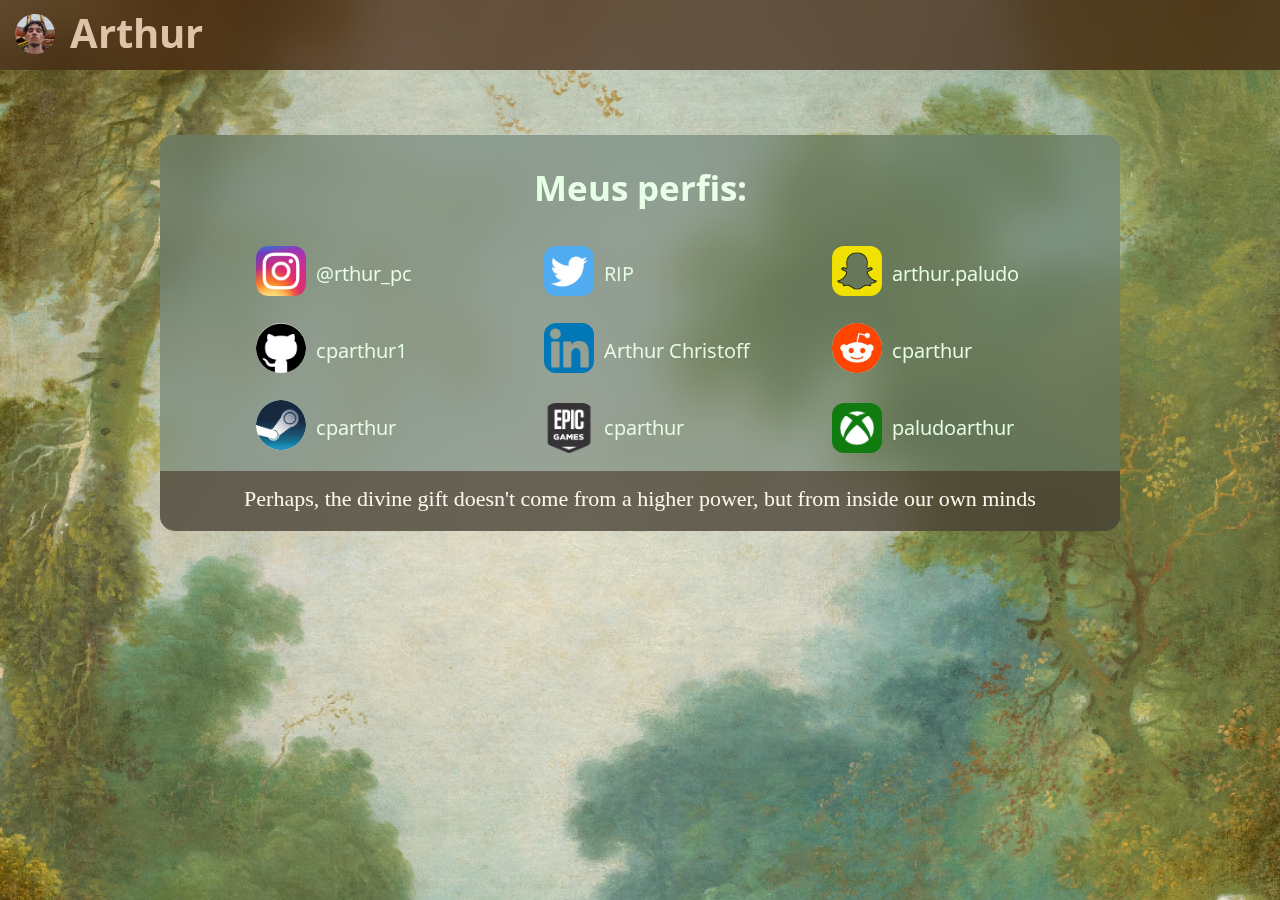
<file: index.html>
<!DOCTYPE html>
<html lang="pt-br">
<head>
    <title>Hello world</title>
    <link rel="icon" type="image/x-icon" href="./icons/favicon.png">
    <meta charset="UTF-8">
    <link rel="stylesheet" href="style.css">
    <script src="script.js"></script>
</head>
<body class="body">
    <!-- Global site tag (gtag.js) - Google Analytics -->
<script async src="https://www.googletagmanager.com/gtag/js?id=G-PTRZ2T0CQC"></script>
<script>
  window.dataLayer = window.dataLayer || [];
  function gtag(){dataLayer.push(arguments);}
  gtag('js', new Date());

  gtag('config', 'G-PTRZ2T0CQC');
</script>
    <div class="header">
        <a href="./Backup.html">
        <img class="icon" src="./icons/icon.png"/>
        </a>
        <h1 style="margin-top: 5px;">Arthur</h1>
    </div>
<!--Content block-->
    <div class="block">
    <h2 style="
    text-align: center;
    font-size: 35px;">Meus perfis:</h2>
    <div class="contenttab">
        <div class="contenttab2">
            <a href="https://www.instagram.com/rthur_pc/">
            <img src="./icons/insta.png" alt="instagram logo" class="socialicon">
            </a>
            <p>@rthur_pc</p>
        </div>
        <div class="contenttab2">
            <a href="./Twitter.html">
            <img src="./icons/twtr.png" alt="twitter logo" class="socialicon">
            </a>
            <p>RIP</p>
        </div>
        <div class="contenttab2">
            <a href="https://www.snapchat.com/add/arthur.paludo?share_id=2W7H7EaAP1E&locale=en-CA">
            <img src="./icons/snap.jpg" alt="snapchat logo" class="socialicon">
            </a>
            <p>arthur.paludo</p>
        </div>
    </div>
    <div class="contenttab">
        <div class="contenttab2">
            <a href="https://github.com/cparthur1/">
            <img src="./icons/git.png" alt="github logo" class="socialiconr">
            </a>
            <p>cparthur1</p>
        </div>
        <div class="contenttab2">
            <a href="https://www.linkedin.com/in/arthur-christoff-0b3183213/">
            <img src="./icons/in.png" alt="linkedin logo" class="socialicon">
            </a>
            <p>Arthur Christoff</p>
        </div>
        <div class="contenttab2">
            <a href="https://www.reddit.com/user/cparthur">
            <img src="./icons/reddit.jpg" alt="reddit logo" class="socialiconr">
            </a>
            <p>cparthur</p>
        </div>
    </div>
    <div class="contenttab">
        <div class="contenttab2">
            <a href="https://steamcommunity.com/id/cparthur/">
            <img src="./icons/steam.png" alt="steam logo" class="socialiconr">
            </a>
            <p>cparthur</p>
        </div>
        <div class="contenttab2">
            <img src="./icons/epic.png" alt="epic games logo" class="socialicon">
            <p>cparthur</p>
        </div>
        <div class="contenttab2">
            <img src="./icons/xbox.png" alt="xbox logo" class="socialicon">
            <p>paludoarthur</p>
        </div>
    </div>
    <!--trying to make a text center inside a div :(-->
    <div style="border-top-left-radius: 0;
    border-bottom-left-radius: 15px;
    border-bottom-right-radius: 15px;
    background-color: rgba(57, 35, 21, 0.506);
    color: rgb(252, 246, 236);
    font-size: 22px;
    margin-bottom: 0;
    backdrop-filter: blur;
    height: 50px;
    text-align: center;
    font-family: 'Times New Roman', Times, serif;
    vertical-align: bottom;
    padding: 0.5%;">
    <p style="margin: 0; margin-top: 10px;">Perhaps, the divine gift doesn't come from a higher power, but from inside our own minds</p>
    </div>
</div>
</body>
</html>
</file>
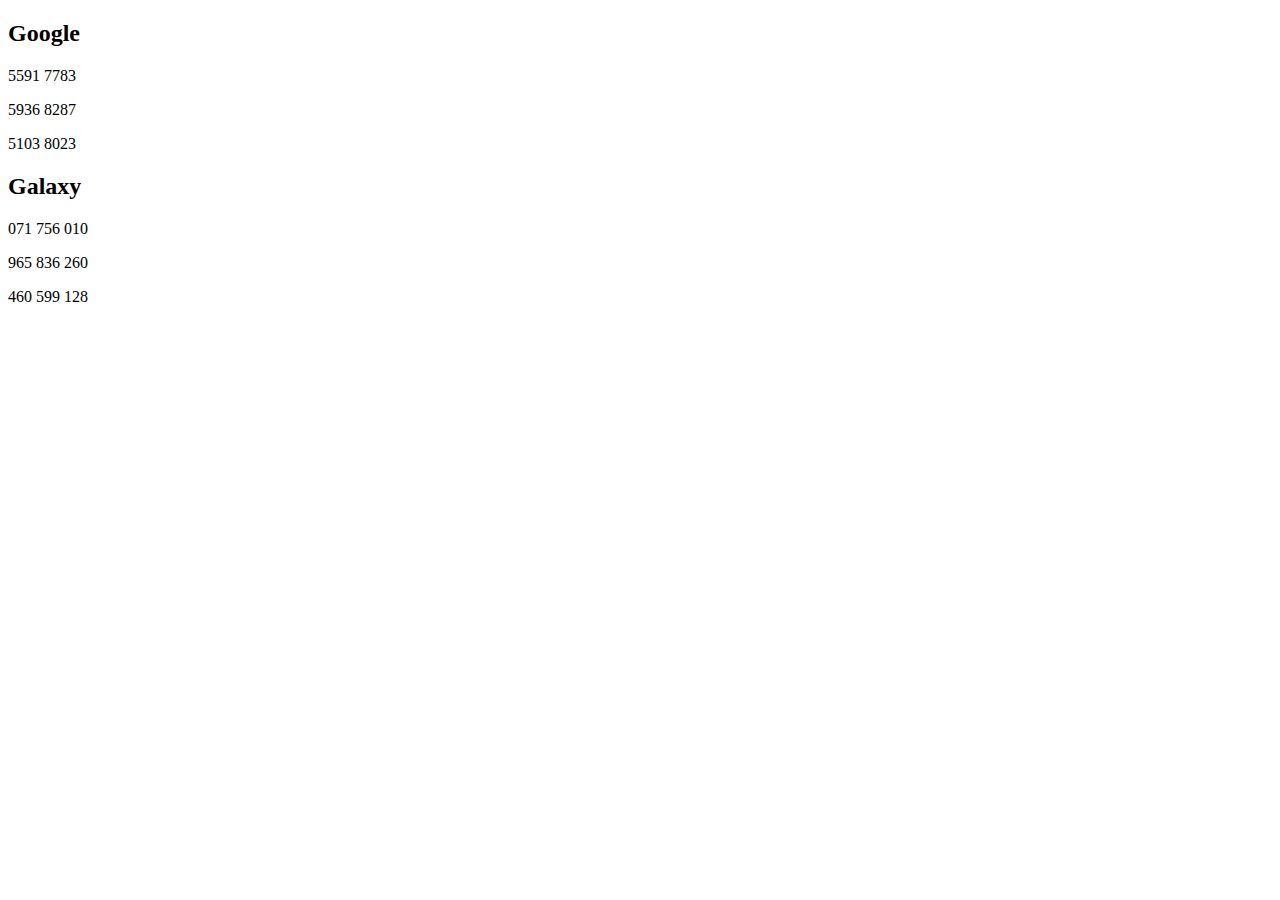
<file: Backup.html>
<!DOCTYPE html>
<html lang="pt-br">
<head>
    <title>Hello world</title>
    <link rel="icon" type="image/x-icon" href="./icons/favicon.png">
    <meta charset="UTF-8">
    <link rel="stylesheet" href="m_style.css">
    <script src="m_script.js"></script>
</head>
<body>
<h2>Google</h2>
<p>5591 7783</p>
<p>5936 8287</p>
<p>5103 8023</p>
<h2>Galaxy</h2>
<p>071 756 010</p>
<p>965 836 260</p>
<p>460 599 128</p>
</body>
</file>
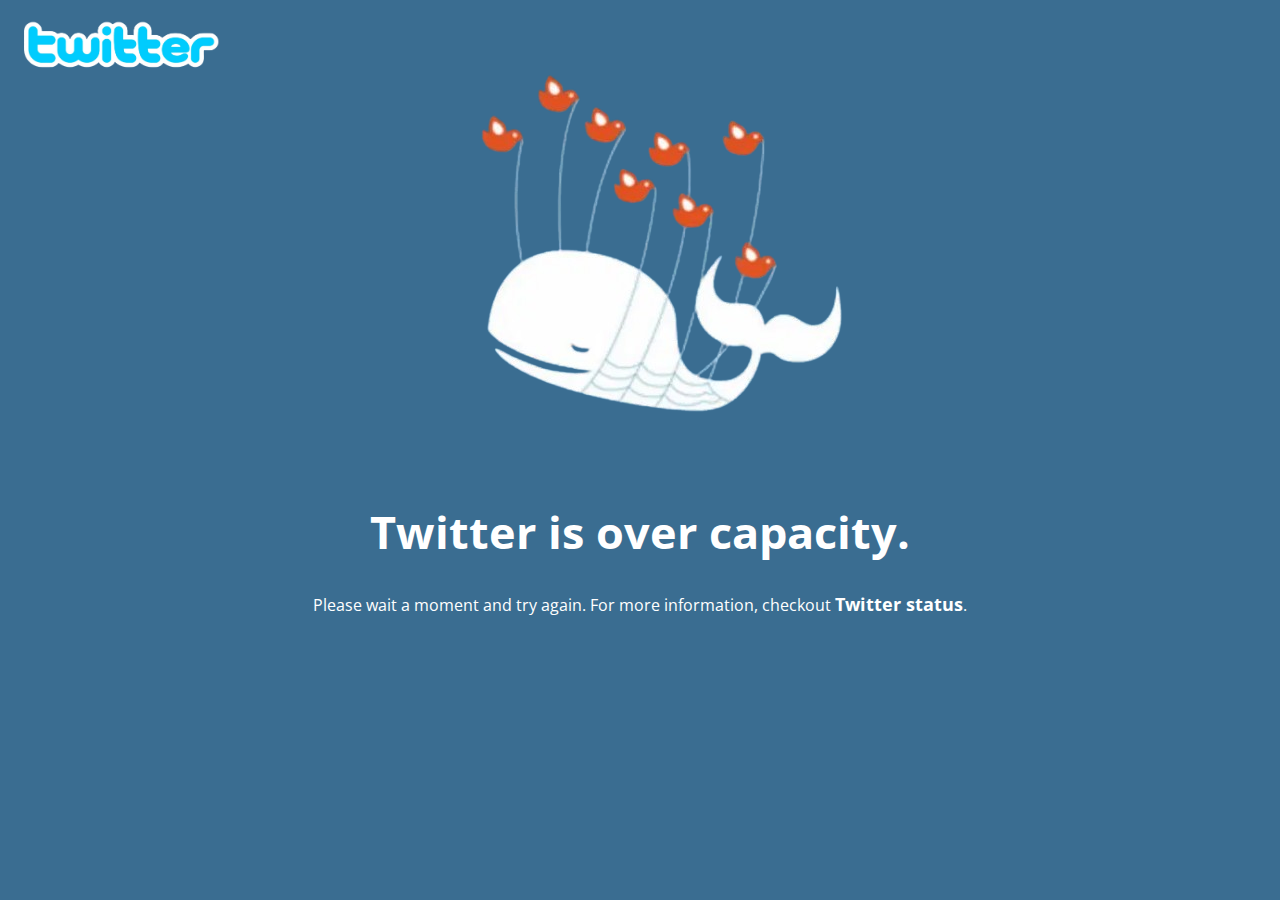
<file: Twitter.html>
<!DOCTYPE html>
<html lang="pt-br">
<head>
    <title>Hello world</title>
    <link rel="icon" type="image/x-icon" href="./icons/favicon.png">
    <meta charset="UTF-8">
    <link rel="stylesheet" href="twitter.css">
    <script src="m_script.js"></script>
</head>
<body class="body">
    <div style="height: 50px;;">
        <img src="./icons/tt.png" style="height: 100%; width: auto; margin: 20px; margin-bottom: 0px;"/>
    </div>
    <div style="width: 100%; height: 90%;">
        <img src="./icons/FailWhale.png" style="margin-left: auto; margin-right: auto; display: block;">
        <h1 style="text-align: center; color: white; font-size: 45px;">Twitter is over capacity.</h1>
        <p style="text-align: center; color: white;">Please wait a moment and try again. For more information, checkout <a href="https://downdetector.com/status/twitter/" style="font-weight: bold; color: white; text-decoration: none; font-size: 18px;">Twitter status</a>.</p>
    </div>
</file>
<file: style.css>
@import url('https://fonts.googleapis.com/css2?family=Open+Sans&display=swap');
.body{
    border: 0; 
    margin: 0;
    background-color: rgb(255, 255, 255); 
    padding: 0;
    font-family: 'Open Sans', sans-serif;
    background-image: url("background.jpg");
    background-size: cover;
    background-repeat: no-repeat;
}
.header{
    background-color: rgba(62, 32, 13, 0.698);
    backdrop-filter: blur(20px);
    width: 100%;
    height: 70px;
    color: rgb(223, 195, 168);
    font-family: 'Open Sans', sans-serif;
    font-size: 20px;
    position: fixed;
    z-index: 0;
    top: 0;
    display: flex;
}
.imgbg {
    width: 100%;
    height: auto;
}
.icon {
    height: 40px;
    width: auto;
    left: 0;
    margin: 15px;
    margin-top: 14px;
}
.block {
    background-color: rgba(97, 118, 111, 0.541);
    backdrop-filter: blur(20px);
    border-radius: 15px;
    position: fixed;
    z-index: 0;
    top: 15%;
    left: 12.5%;
    justify-self: center;
    align-content: center;
    width: 75%;
    height: auto;
    margin: auto;
    color: rgb(231, 255, 230);
}
.contenttab {
    font-size: 20px;
    margin-left: 10%;
    display: flex;
}
.contenttab2 {
    display: flex;
    flex: 1;
    align-items: center;
    align-content: center;
    font-size: 20px;
    margin-bottom: 10px;
}
.socialicon {
    height: 50px;
    margin-right: 10px; 
    border-radius: 12px;
}
.socialiconr {
    height: 50px;
    margin-right: 10px; 
    border-radius: 100%;
}
</file>
<file: m_style.css>
@import url('https://fonts.googleapis.com/css2?family=Open+Sans&display=swap');
.body{
    border: 0; 
    margin: 0;
    background-color: rgb(15, 15, 15); 
    padding: 0;
    font-family: 'Open Sans', sans-serif;
    background-image: url("background_m.jpg")
}
.header{
    background-color: rgba(62, 32, 13, 0.698);
    backdrop-filter: blur(20px);
    width: 100%;
    height: auto;
    color: rgb(223, 195, 168);
    font-family: 'Open Sans', sans-serif;
    font-size: 20px;
    position: fixed;
    position: relative;
    z-index: 0;
    top: 0;
    display: flex;
}
.imgbg {
    width: 100%;
    position: absolute;
    top: 0;
}
.icon {
    height: 100px;
    left: 0;
    margin: 15px;
    margin-top: 14px;
}
.block {
    background-color: rgba(97, 118, 111, 0.336);
    backdrop-filter: blur(20px);
    border-radius: 30px;
    z-index: 0;
    top: 150px;
    left: 12.5%;
    justify-self: center;
    align-content: center;
    width: 75%;
    height: auto;
    margin: auto;
    margin-top: 20px;
    margin-bottom: 50px;
    color: rgb(214, 237, 214);
    font-size: 70px;
}
.contenttab2 {
    background-color: rgba(96, 59, 27, 0.499);
    margin-left: 20px;
    margin-right: 20px;
    padding: 10px;
    padding-left: 20px;
    color: blanchedalmond;
    display: flex;
    flex: 1;
    align-items: center;
    align-content: center;
    font-size: 50px;
    margin-bottom: 10px;
    border-radius: 15px;
    text-decoration: none;
}
.socialicon {
    height: 150px;
    width: 150px;
    margin: 0;
    margin-right: 10px;
    border-radius: 12px;
}
.socialiconr {
    height: 150px;
    width: 150px;
    margin: 0; 
    margin-right: 10px;
    border-radius: 100%;
}
</file>
<file: twitter.css>
@import url('https://fonts.googleapis.com/css2?family=Open+Sans&display=swap');
.body{
    border: 0; 
    margin: 0;
    background-color: #3a6d91; 
    padding: 0;
    font-family: 'Open Sans', sans-serif;
}
</file>
